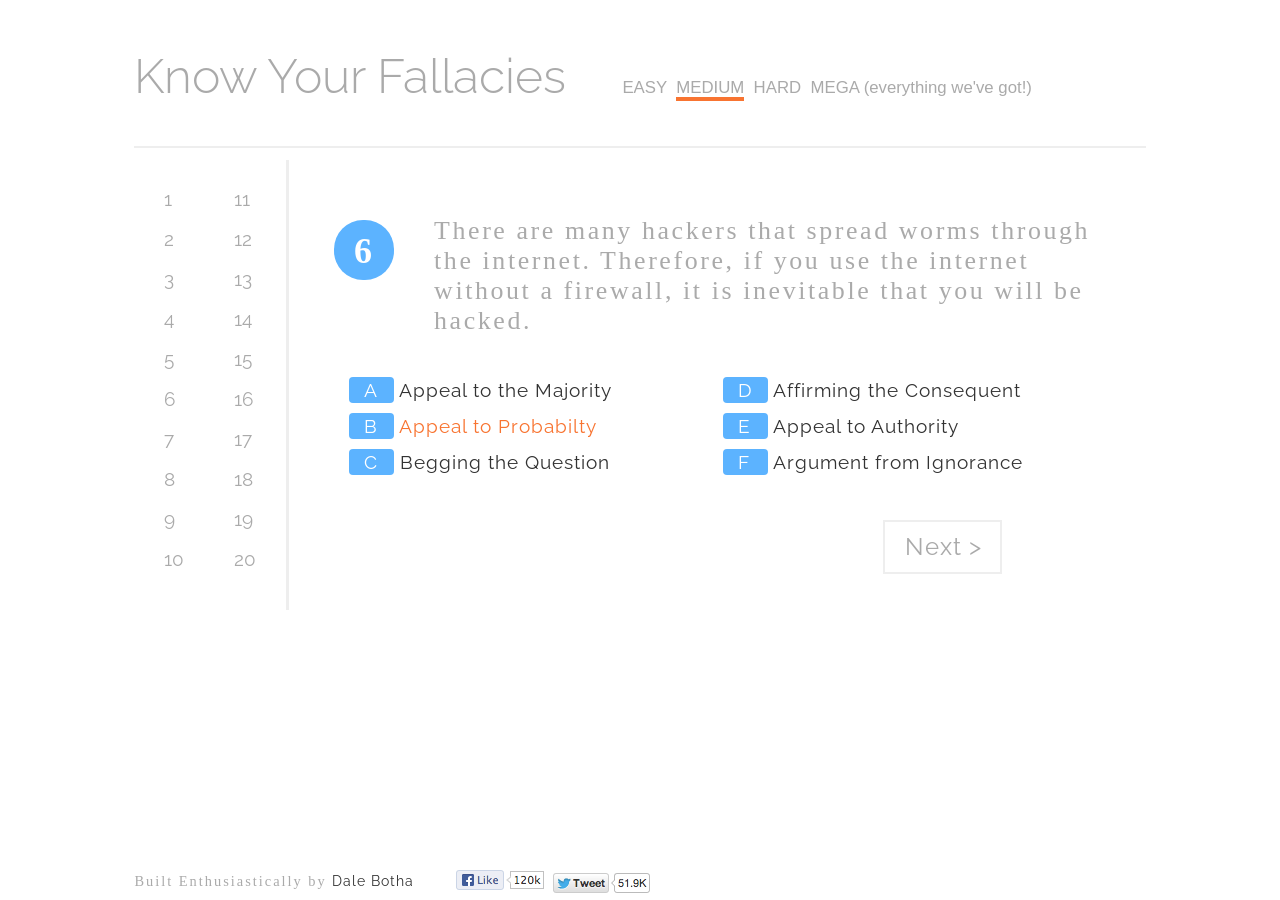
<file: index.html>
<html>
<head>
	<title>
		Fallacy Game
	</title>
	<link href='http://fonts.googleapis.com/css?family=Raleway:200,300,400,700' rel='stylesheet' type='text/css'>
	<link href='http://fonts.googleapis.com/css?family=Walter+Turncoat' rel='stylesheet' type='text/css'>
	<link rel="stylesheet" type="text/css" href="css/style.css">
</head>

<body>
	<div id="wrapper">
		<div id="header">
			<h1>Know Your Fallacies</h1>

			<div id="difficulty">
				<span>EASY</span>&nbsp;
				<span id="currentLevel">MEDIUM</span>&nbsp;
				<span>HARD</span>&nbsp;
				<span>MEGA (everything we've got!)</span>
			</div>

		</div>
		<hr>
		<div id="body">
			<div id="progress">
				<ul>
					<li class="progress">1
					</li>
					<li class="progress">2
					</li>
					<li class="progress">3
					</li>
					<li class="progress">4
					</li>
					<li class="progress">5
					</li>
					<li>6
					</li>
					<li>7
					</li>
					<li>8
					</li>
					<li>9
					</li>
					<li>10
					</li>
				</ul>
				<ul>
					<li>11	
					</li>
					<li>12
					</li>
					<li>13
					</li>
					<li>14
					</li>
					<li>15
					</li>
					<li>16
					</li>
					<li>17
					</li>
					<li>18
					</li>
					<li>19
					</li>
					<li>20
					</li>
				</ul>
			</div>
			<div id="questionSection">
				<h2>6</h2>
				<div id="question"><p>There are many hackers that spread worms through the internet. Therefore, if you use the internet without a firewall, it is inevitable that you will be hacked.</p>			
				</div>
				<div id="multiple-choice" class="clear">
					<div id="left-choices">
						<div class="choice"><span>A</span><a href=""> Appeal to the Majority</a></div>
						<div class="choice" id="selected"><span>B</span><a href=""> Appeal to Probabilty</a></div>
						<div class="choice"><span>C</span><a href=""> Begging the Question</a></div>
					</div>

					<div id="right-choices">
						<div class="choice"><span>D</span><a href=""> Affirming the Consequent</a></div>
						<div class="choice"><span>E</span><a href=""> Appeal to Authority</a></div>
						<div class="choice"><span>F</span><a href=""> Argument from Ignorance</a></div>
					</div>
				</div>
				<a id="next" href="">Next ></a>
			</div>
		</div>

		<div id="footer" class="clear">
			<p>Built Enthusiastically by <a href="http://www.dalebotha.com">Dale Botha</a><img src="img/social.png" width="214px"></p>
		</div>
		
		
	</div>
</body>

</html>
</file>
<file: css/style.css>
[ng\:cloak], [ng-cloak], .ng-cloak { display: none; }

/* line 1, ../sass/style.sass */
body {
  background: white;

  /*font-family: 'SlingLight', Georgia, "Times New Roman", Times, serif; */
}

#body {
  overflow: hidden;
}

/* line 5, ../sass/style.sass */
h1 {
  margin: 0;
}

/* line 8, ../sass/style.sass */
#header > h1 {
  display: inline-block;
  font-family: "Raleway", verdana, tahoma, sans-serif;
  font-weight: 300;
  margin: 40px 0px 30px 0px;
}

/* line 14, ../sass/style.sass */
hr {
  color: #aaaaaa;
  background-color: #eeeeee;
  border: 0 none;
  height: 2px;
}

/* line 20, ../sass/style.sass */
li {
  list-style: none;
}

/* line 23, ../sass/style.sass */
a {
  color: #333333;
  font-family: "Raleway", verdana, tahoma, sans-serif;
  text-decoration: none;
  letter-spacing: 1px;
}
/* line 28, ../sass/style.sass */
a:hover {
  color: #f87431;
}

/* line 31, ../sass/style.sass */
img {
  margin-top: 0px;
  position: absolute;
}

/* line 35, ../sass/style.sass */
p {
  font-weight: normal;
  font-size: 1.2em;
  letter-spacing: 0.1em;
}

/* line 40, ../sass/style.sass */
#score {
  background: #dddddd;
  color: #777777;
  font-size: 0.8em;
  text-transform: lowercase;
  padding: 5px 10px 10px 15px;
  position: relative;
  top: 0px;
  left: 0px;
  border-radius: 0px 0px 0px 10px;
}

/* line 51, ../sass/style.sass */
#footer {
  font-size: 0.5em;
  position: fixed;
  bottom: 10px;
}
/* line 55, ../sass/style.sass */
#footer p {
  letter-spacing: 2px;
  margin: 0px;
  width: 100%;
}
/* line 59, ../sass/style.sass */
#footer img {
  margin: -10px 0px 0px 30px;
}

/* line 62, ../sass/style.sass */
.clear {
  clear: both;
}

/* line 65, ../sass/style.sass */
#wrapper {
  color: #aaaaaa;
  font-size: 1.5em;
  margin: 0px auto;
  width: 80%;
}

/* line 71, ../sass/style.sass */
#chooseDifficulty {
  background: url("img/drawn-arrow-small.png") 0px 15px no-repeat;
  font-family: "Amatic SC", cursive;
  font-size: 1.2em;
  letter-spacing: 1px;
  overflow: visible;
  padding-left: 60px;
  position: absolute;
  top: 20px;
  right: 18%;
  width: 220px;
}

/* line 83, ../sass/style.sass */
#difficulty .level-border-true {
  cursor: pointer;
  border-bottom: 1px #f87431 solid;
}

/* line 87, ../sass/style.sass */
#counter {
  background: #5cb3ff;
  color: white;
  display: inline-block;
  font-size: 3.5em;
  padding: 20px 40px;
  margin-top: 125px;
  margin-left: 40%;
  -moz-border-radius: 60px;
  -webkit-border-radius: 60px;
  border-radius: 60px;
  /* future proofing */
  -khtml-border-radius: 60px;
  /* for old Konqueror browsers */
}

/* line 102, ../sass/style.sass */
#difficulty .level-border-true {
  transition: border-bottom 0.25s ease;
}
/* line 104, ../sass/style.sass */
#difficulty .level-border-true:hover {
  border-bottom: 15px #f87431 solid;
}

/* line 107, ../sass/style.sass */
.hide {
  display: none;
}

/* line 110, ../sass/style.sass */
#difficulty {
  display: inline-block;
  font-family: verdana, tahoma, sans-serif;
  font-size: 0.7em;
  margin: 0px 5px 0px 50px;
}

/* line 117, ../sass/style.sass */
#currentLevel {
  border-bottom: 4px #f87431 solid;
}

/* line 120, ../sass/style.sass */
#progress {
  border-right: 3px solid #eeeeee;
  float: left;
  width: 15%;
  /*margin-left: -200px;*/
}
/* line 124, ../sass/style.sass */
#progress li {
  font-family: "Raleway", verdana, tahoma, sans-serif;
  font-size: 0.8em;
  height: 19px;
  margin: 0px 0px 10px 0px;
  padding: 3px 0px 8px 10px;
  width: 20px;
  -moz-border-radius: 11px;
  -webkit-border-radius: 11px;
  border-radius: 11px;
 
}
/* line 137, ../sass/style.sass */
#progress ul {
  float: left;
  padding-left: 0px;
  margin: 25px 20px;
}

/* line 149, ../sass/style.sass */
#questionSection {
  float: left;
  margin: 30px 0px 0px 55px;
  width: 75%;
}
/* line 153, ../sass/style.sass */
#questionSection h2 {
  background-color: #5cb3ff;
  color: white;
  display: inline-block;
  float: left;
  height: 50px;
  padding: 10px 0px 0px 20px;
  margin-left: -10px;
  width: 40px;
  -moz-border-radius: 29px;
  -webkit-border-radius: 29px;
  border-radius: 29px;
  /* future proofing */
}

/* line 167, ../sass/style.sass */
#question {
  font-size: 0.9em;
  float: left;
  margin-left: 40px;
  width: 660px;
}

/* line 173, ../sass/style.sass */
#multiple-choice {
  margin: 0px 5px 5px 5px;
  font-size: 0.8em;
}
/* line 176, ../sass/style.sass */
#multiple-choice > div {
  color: #666666;
  font-family: "Raleway", verdana, tahoma, sans-serif;
  float: left;
  margin: 10px 0px 0px 0px;
  width: 50%;
}

/* line 183, ../sass/style.sass */
#next {
  border: 2px #eeeeee solid;
  color: #aaaaaa;
  display: inline-block;
  float: right;
  font-family: "Raleway", verdana, tahoma, sans-serif;
  height: 40px;
  margin: 40px 100px 0px 0px;
  padding: 10px 15px 0px 20px;
  width: 80px;
}
/* line 193, ../sass/style.sass */
#next:hover {
  border: 2px #f87431 solid;
  color: #f87431;
}

/* line 197, ../sass/style.sass */
#selected a {
  color: #f87431;
}

/* line 200, ../sass/style.sass */
#nav {
  float: right;
}

/* line 203, ../sass/style.sass */
#start {
  background: url(img/start.png) 10px 22px no-repeat;
  color: white;
  display: inline-block;
  font-size: 2em;
  height: 60px;
  margin-top: 110px;
  margin-left: 40%;
  padding: 25px 0px 0px 45px;
  width: 180px;
  /* -moz-border-radius: 60px;
   * -webkit-border-radius: 60px;
   * border-radius: 60px; /* future proofing */
}

/* line 219, ../sass/style.sass */
.choice {
  display: block;
}
/* line 221, ../sass/style.sass */
.choice span {
  background-color: #5cb3ff;
  color: white;
  display: inline-block;
  margin: 5px 0;
  padding: 2px 0px 2px 15px;
  width: 30px;
  -moz-border-radius: 4px;
  -webkit-border-radius: 4px;
  border-radius: 4px;
  /* future proofing */
}
</file>
